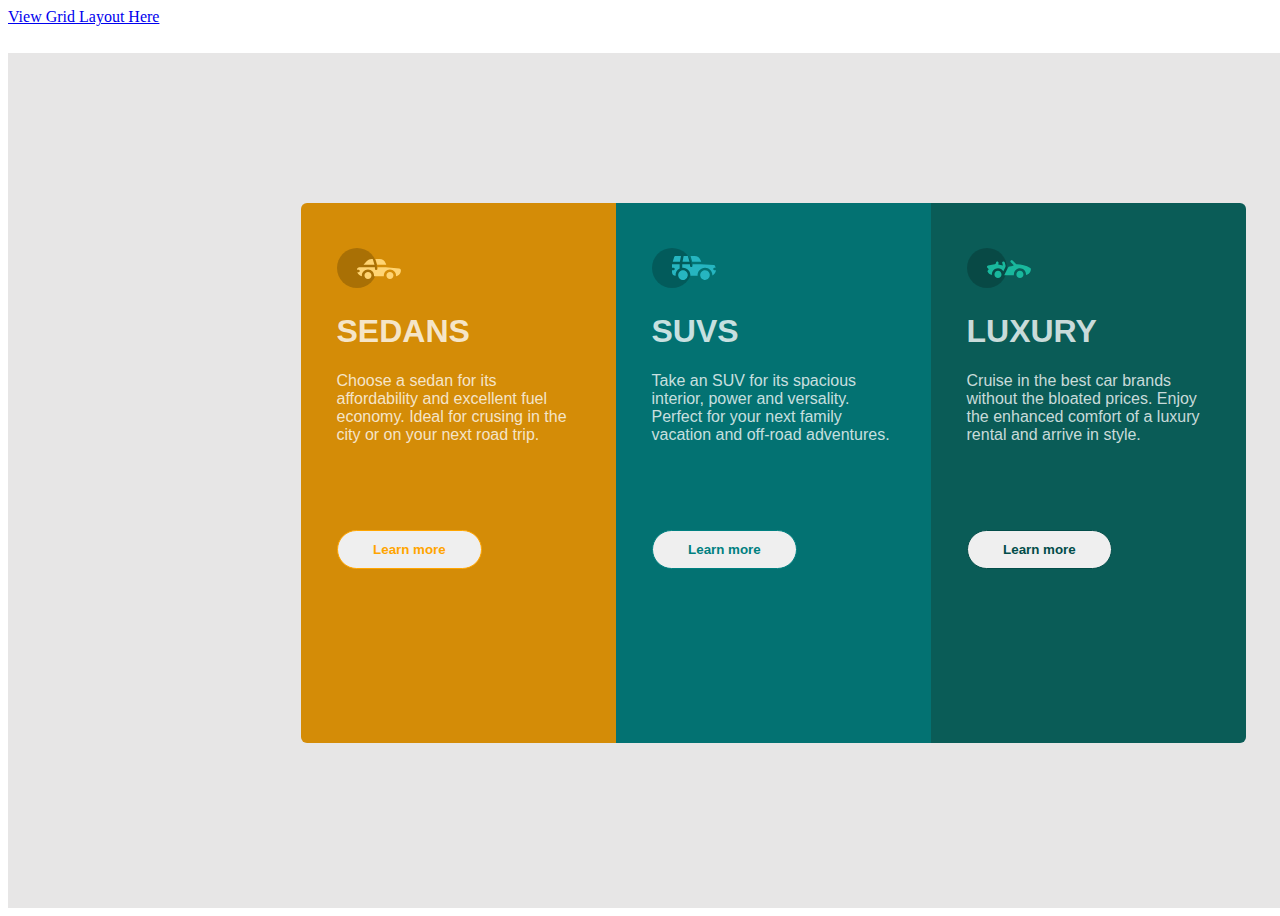
<file: index.html>
<!DOCTYPE html>
<html lang="en">
<head>
    <meta charset="UTF-8">
    <meta http-equiv="X-UA-Compatible" content="IE=edge">
    <meta name="viewport" content="width=device-width, initial-scale=1.0">
    <title>CSS Flexbox</title>
    <link rel="Stylesheet" href="style.css" >
</head>
<body>
<main>
    <a href="grid.html">View Grid Layout Here</a>
    <div class="container"> 
<div class="column1">
<img src="icon-sedans.svg">
<h1>SEDANS</h1>
<p>Choose a sedan for its affordability and excellent fuel economy. Ideal for crusing in the city or on your next road trip. </p>
<br>
<br>
<br>
<p> <button class="button1">Learn more</button></p>
</div>
<div class="column2">
    <img src="icon-suvs.svg">
    <h1>SUVS</h1>
    <p>Take an SUV for its spacious interior, power and versality. Perfect for your next family vacation and off-road adventures.  </p>
    <br>
<br>
<br>

    <p> <button class="button2">Learn more</button></p>
</div>
<div class="column3">
    <img src="icon-luxury.svg">
    <h1>LUXURY</h1>
    <p>Cruise in the best car brands without the bloated prices. Enjoy the enhanced comfort of a luxury rental and arrive in style. </p>
    <br>
<br>
<br>

    <p> <button class="button3">Learn more</button></p>


</div>
</div>

</main>
</body>
</html>
</file>
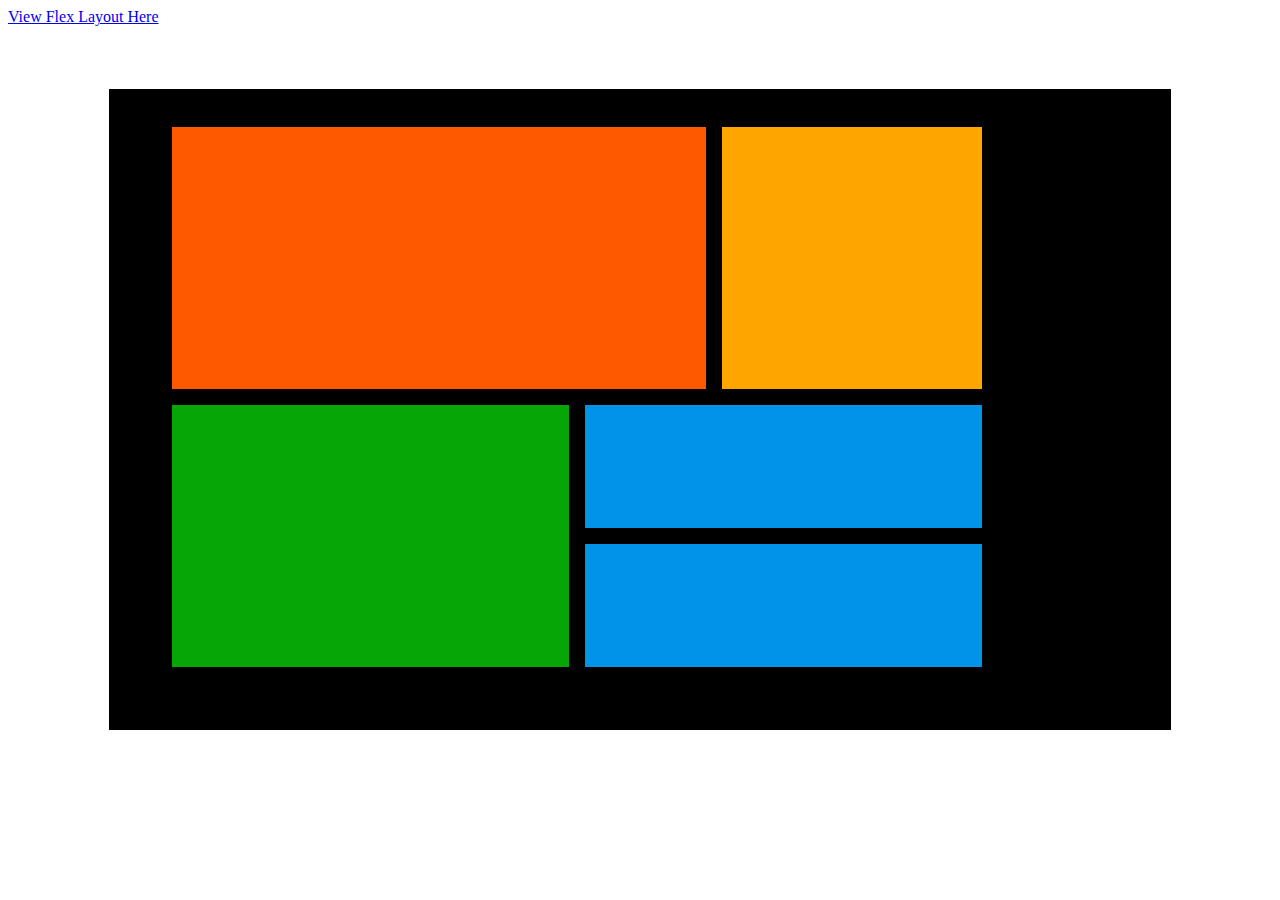
<file: grid.html>
<!DOCTYPE html>
<html lang="en">
<head>
    <meta charset="UTF-8">
    <meta http-equiv="X-UA-Compatible" content="IE=edge">
    <meta name="viewport" content="width=device-width, initial-scale=1.0">
    <title>CSS Grid</title>
    <link rel="stylesheet" href="gridstyle.css">
</head>
<body>
    <main>
        <a href="index.html">View Flex Layout Here</a>
        <div class="grid-box">
            <div class="box1"></div>
            <div class="box2"></div>
            <div class="box3"></div>
            <div class="box4"></div>
            <div class="box5"></div>

        </div>
    </main>
</body>
</html>
</file>
<file: style.css>
*{box-sizing: border-box;

}

  
  .container {
  display: flex;
  justify-content: center;
  height: 95vh;
  width: 170vh;
  margin-left: auto;
  margin-right: auto;
  margin-top: 3vh;
  padding-top: 150px;
  padding-bottom: 150px;
  background-color: rgba(175, 172, 172, 0.305);
  font-family: 'Segoe UI', Tahoma, Geneva, Verdana, sans-serif;
  color: rgba(255, 255, 255, 0.789);
  
  
  
  }

  .column1 {
    padding-top: 5vh;
    width: 35vh;
    height: 60vh;
    background-color: rgb(212, 140, 7);
    border-bottom-left-radius: 6px;
    border-top-left-radius: 6px;
    padding-left: 4vh;
    padding-right: 4vh;
  
  }
  .column2 {
    padding-top: 5vh;
    width: 35vh;
    height: 60vh;
    background-color: rgb(3, 114, 114);
    padding-left: 4vh;
    padding-right: 4vh;
  
  }
  .column3 {
    padding-top: 5vh;
    width: 35vh;
    height: 60vh;
    background-color: rgb(10, 92, 87);
    border-bottom-right-radius: 6px;
    border-top-right-radius: 6px;
    padding-left: 4vh;
    padding-right: 4vh;
   
  }

img{
size: smaller;
}

.button1{
    border-radius: 20px;
    width: 60%; 
    color: orange; 
    border-color: orange;
    padding: 11px;
    border: 1px solid;
    font-weight: bold;
}

.button2{
    border-radius: 20px;
    width: 60%;
    height: 100%;  
    color: teal; 
    border-color: teal;
    padding: 11px;
    border: 1px solid;
    font-weight: bold;
}
.button3{
    border-radius: 20px;
    width: 60%;
    height: 100%; 
    color: rgb(2, 77, 73);
    border-color: rgb(2, 77, 73);
    padding: 11px;
    border: 1px solid;
    font-weight: bold;
}
</file>
<file: gridstyle.css>
.grid-box{
    display:grid;
    grid-gap: 1em;
    background-color:black;
    margin-left: auto;
    margin-right: auto;
    width: 90vh;
    height: 60vh;
    margin-top: 5%;
    padding-top: 3%;
    padding-bottom: 5%;
    padding-left: 5%;
    padding-right: 15%;
    grid-template-columns: repeat (6, 1fr);
    grid-template-rows: repeat (4, 1fr);
    grid-template-areas: 
    "box1 box1 box1 box1 box2 box2"
    "box1 box1 box1 box1 box2 box2"
    "box3 box3 box3 box4 box4 box4" 
    "box3 box3 box3 box5 box5 box5";
    
    }
    
    .box1{
        background-color: rgb(255, 89, 0);
        grid-area: box1;
    }
    .box2{
        background-color: orange;
        grid-area: box2;
    }
    .box3{
        background-color: rgb(6, 166, 6);
        grid-area: box3;
    }
    .box4{
        background-color: rgba(0, 162, 255, 0.904);
        grid-area: box4;
    }
    .box5{
        background-color: rgba(0, 162, 255, 0.904);
        grid-area: box5;
    }
</file>
